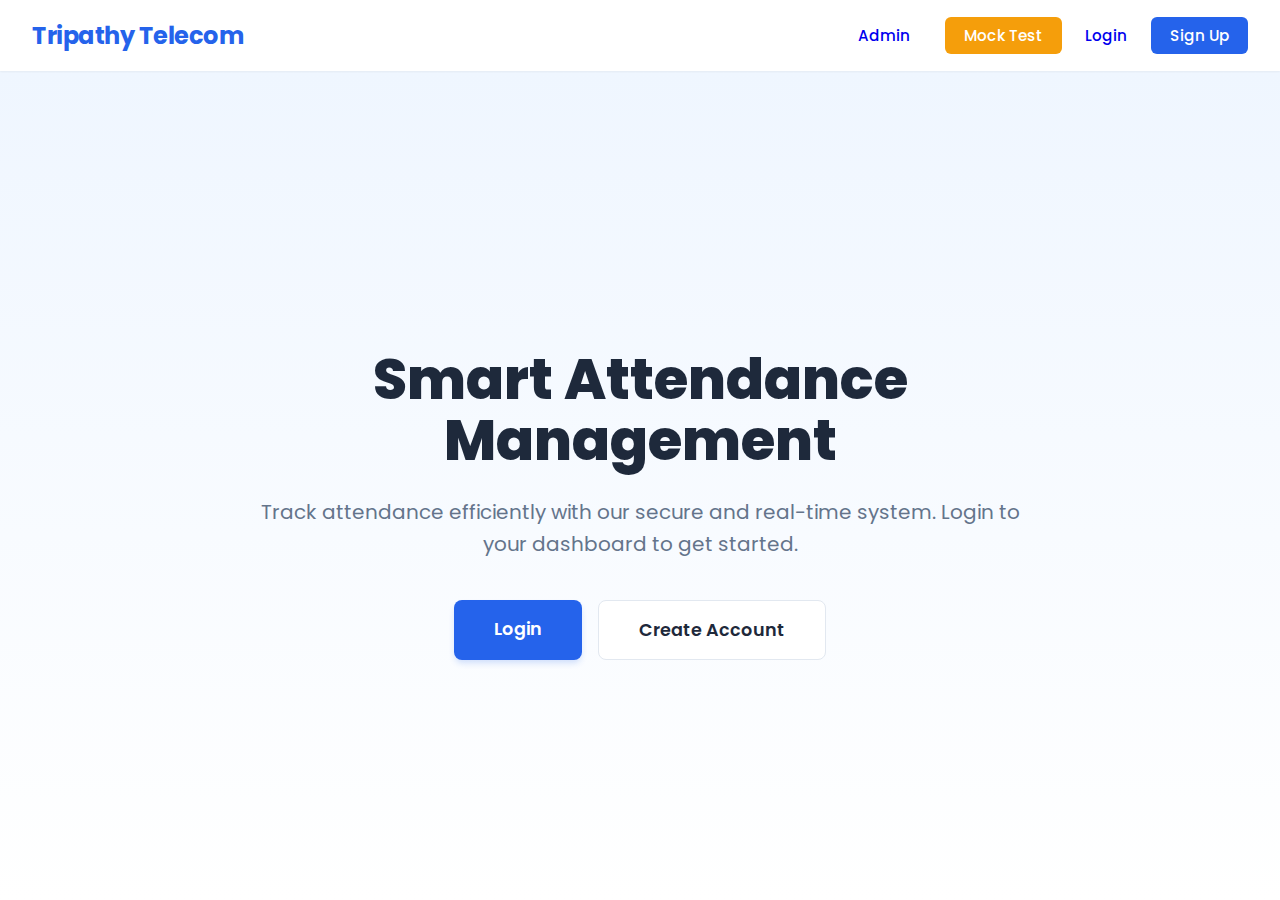
<file: index.html>
<!DOCTYPE html>
<html lang="en">

<head>
    <meta charset="UTF-8">
    <meta name="viewport" content="width=device-width, initial-scale=1.0">
    <title>Attendance System</title>
    <link rel="stylesheet" href="style.css">
    <!-- Google Fonts -->
    <link href="https://fonts.googleapis.com/css2?family=Poppins:wght@400;500;600&display=swap" rel="stylesheet">
</head>

<body>

    <!-- Navbar -->
    <nav class="navbar">
        <div class="logo">Tripathy Telecom</div>
        <div class="nav-links">
            <a href="admin.html" class="nav-btn admin-btn">Admin</a>
            <!-- Auth Links (Show when logged out) -->
            <div id="authLinks">
                <a href="mock-test.html" class="nav-btn" target="_blank"
                    style="background-color: #f59e0b; color: white; border: none;">Mock Test</a>
                <a href="login.html" class="nav-btn">Login</a>
                <a href="signup.html" class="nav-btn signup-btn">Sign Up</a>
            </div>
            <!-- User Links (Show when logged in) -->
            <div id="userLinks" style="display: none;">
                <span id="userEmailDisplay"></span>
                <button id="logoutBtn" class="nav-btn logout-btn">Logout</button>
            </div>
        </div>
    </nav>

    <!-- NOTICE BOARD (Dynamic) -->
    <div id="siteNotice" class="notice-banner" style="display: none;">
        <strong>📢 Announcement:</strong> <span id="noticeText"></span>
    </div>

    <!-- Landing Page (Show when logged out) -->
    <div id="landingPage" class="landing-container">
        <div class="hero-content">
            <h1>Smart Attendance Management</h1>
            <p>Track attendance efficiently with our secure and real-time system. Login to your dashboard to get
                started.</p>
            <div class="hero-buttons">
                <a href="login.html" class="cta-btn">Login</a>
                <a href="signup.html" class="cta-btn secondary">Create Account</a>
            </div>
        </div>
    </div>

    <!-- Dashboard (Show when logged in) -->
    <div id="dashboardPage" class="container" style="display: none;">
        <header class="dashboard-header">
            <h1>Attendance Dashboard</h1>
        </header>

        <section class="attendance-form">
            <h2>Mark Attendance</h2>
            <form id="attendanceForm">
                <div class="form-group">
                    <label for="name">Name:</label>
                    <input type="text" id="name" name="name" placeholder="Enter employee name" required>
                </div>
                <button type="submit" id="markBtn">Mark Present</button>
            </form>
        </section>

        <section class="attendance-log">
            <h2>Attendance Log</h2>
            <div class="table-container">
                <table id="attendanceTable">
                    <thead>
                        <tr>
                            <th>Name</th>
                            <th>Date</th>
                            <th>Time</th>
                            <th>Action</th>
                        </tr>
                    </thead>
                    <tbody>
                        <!-- Attendance records will be inserted here -->
                    </tbody>
                </table>
            </div>
        </section>
        <footer class="main-footer">
            <div>&copy; 2026 Tripathy Telecom. All rights reserved.</div>
            <div class="footer-links">
                <a href="index.html">Home</a>
                <a href="admin.html">Admin Login</a>
            </div>
        </footer>
    </div>

    <script>
        document.addEventListener('DOMContentLoaded', () => {
            // Check for Notice
            const notice = localStorage.getItem('site_announcement');
            if (notice) {
                const noticeEl = document.getElementById('siteNotice');
                const textEl = document.getElementById('noticeText');
                if (noticeEl && textEl) {
                    textEl.textContent = notice;
                    noticeEl.style.display = 'block';
                }
            }
        });
    </script>
    <script src="script.js"></script>
</body>

</html>
</file>
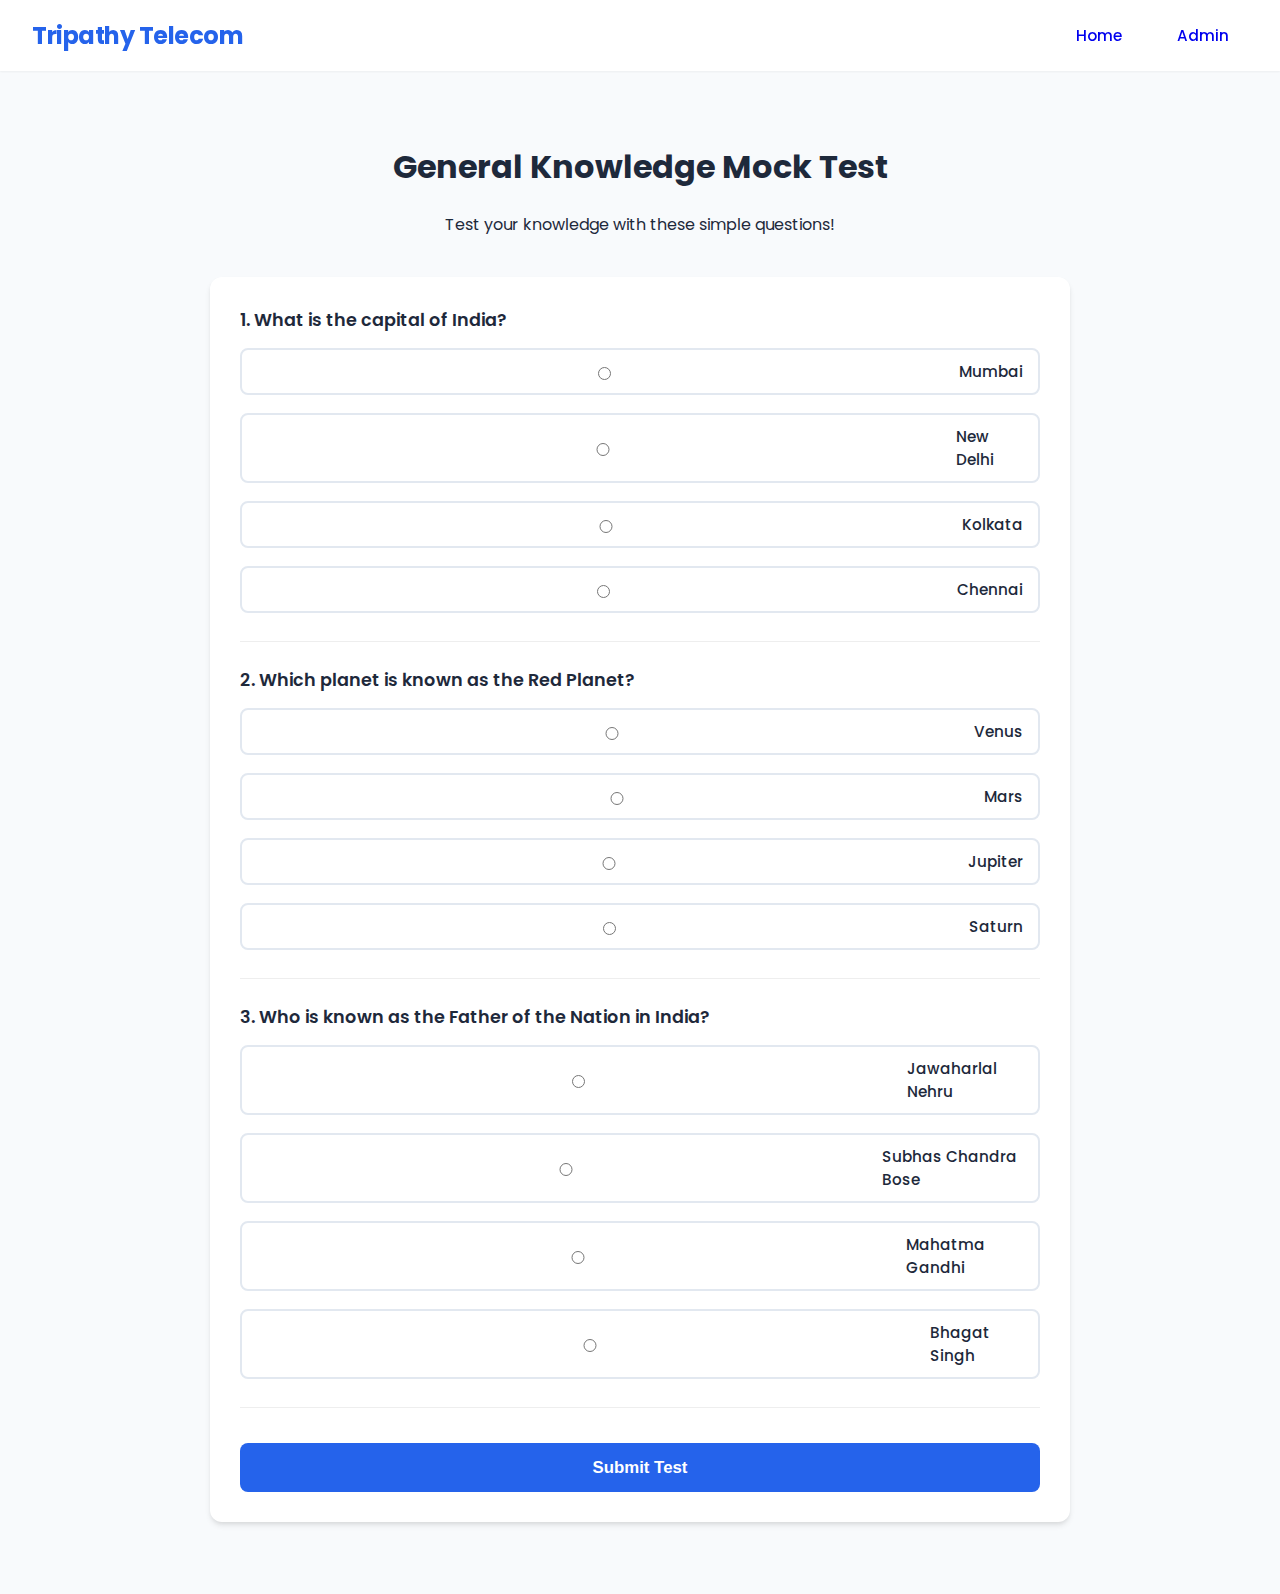
<file: mock-test.html>
<!DOCTYPE html>
<html lang="en">

<head>
    <meta charset="UTF-8">
    <meta name="viewport" content="width=device-width, initial-scale=1.0">
    <title>Mock Test - Tripathy Telecom</title>
    <link rel="stylesheet" href="style.css">
    <link href="https://fonts.googleapis.com/css2?family=Poppins:wght@400;500;600&display=swap" rel="stylesheet">
    <style>
        .quiz-container {
            max-width: 800px;
            margin: 40px auto;
            background: white;
            padding: 30px;
            border-radius: 12px;
            box-shadow: var(--shadow-md);
        }

        .question-card {
            margin-bottom: 25px;
            padding-bottom: 20px;
            border-bottom: 1px solid #eee;
        }

        .question-text {
            font-weight: 600;
            font-size: 1.1rem;
            margin-bottom: 15px;
            color: #1e293b;
        }

        .options-grid {
            display: grid;
            gap: 10px;
        }

        .option-label {
            display: flex;
            align-items: center;
            padding: 10px 15px;
            border: 2px solid #e2e8f0;
            border-radius: 8px;
            cursor: pointer;
            transition: all 0.2s;
        }

        .option-label:hover {
            border-color: var(--primary-color);
            background-color: #f0f9ff;
        }

        .option-input {
            margin-right: 12px;
        }

        .result-box {
            display: none;
            margin-top: 30px;
            padding: 20px;
            border-radius: 8px;
            text-align: center;
            background-color: #f0fdf4;
            border: 1px solid #bbf7d0;
        }

        .score-text {
            font-size: 1.5rem;
            font-weight: 700;
            color: #166534;
        }
    </style>
</head>

<body>
    <!-- Navbar -->
    <nav class="navbar">
        <div class="logo">Tripathy Telecom</div>
        <div class="nav-links">
            <a href="index.html" class="nav-btn">Home</a>
            <a href="admin.html" class="nav-btn admin-btn">Admin</a>
        </div>
    </nav>

    <div class="container">
        <header style="text-align: center; margin: 40px 0 20px;">
            <h1>General Knowledge Mock Test</h1>
            <p>Test your knowledge with these simple questions!</p>
        </header>

        <div class="quiz-container">
            <form id="quizForm">
                <!-- Q1 -->
                <div class="question-card">
                    <div class="question-text">1. What is the capital of India?</div>
                    <div class="options-grid">
                        <label class="option-label"><input type="radio" name="q1" value="Mumbai" class="option-input">
                            Mumbai</label>
                        <label class="option-label"><input type="radio" name="q1" value="New Delhi"
                                class="option-input"> New Delhi</label>
                        <label class="option-label"><input type="radio" name="q1" value="Kolkata" class="option-input">
                            Kolkata</label>
                        <label class="option-label"><input type="radio" name="q1" value="Chennai" class="option-input">
                            Chennai</label>
                    </div>
                </div>

                <!-- Q2 -->
                <div class="question-card">
                    <div class="question-text">2. Which planet is known as the Red Planet?</div>
                    <div class="options-grid">
                        <label class="option-label"><input type="radio" name="q2" value="Venus" class="option-input">
                            Venus</label>
                        <label class="option-label"><input type="radio" name="q2" value="Mars" class="option-input">
                            Mars</label>
                        <label class="option-label"><input type="radio" name="q2" value="Jupiter" class="option-input">
                            Jupiter</label>
                        <label class="option-label"><input type="radio" name="q2" value="Saturn" class="option-input">
                            Saturn</label>
                    </div>
                </div>

                <!-- Q3 -->
                <div class="question-card">
                    <div class="question-text">3. Who is known as the Father of the Nation in India?</div>
                    <div class="options-grid">
                        <label class="option-label"><input type="radio" name="q3" value="Jawaharlal Nehru"
                                class="option-input"> Jawaharlal Nehru</label>
                        <label class="option-label"><input type="radio" name="q3" value="Subhas Chandra Bose"
                                class="option-input"> Subhas Chandra Bose</label>
                        <label class="option-label"><input type="radio" name="q3" value="Mahatma Gandhi"
                                class="option-input"> Mahatma Gandhi</label>
                        <label class="option-label"><input type="radio" name="q3" value="Bhagat Singh"
                                class="option-input"> Bhagat Singh</label>
                    </div>
                </div>

                <button type="submit" class="auth-btn" style="width: 100%; margin-top: 10px;">Submit Test</button>
            </form>

            <div id="resultBox" class="result-box">
                <h3>Quiz Completed!</h3>
                <p>Your Score: <span id="scoreVal" class="score-text">0/3</span></p>
                <button onclick="location.reload()" class="action-btn"
                    style="background-color: var(--primary-color); color: white; margin-top: 15px;">Retake Test</button>
            </div>
        </div>
    </div>

    <script>
        document.getElementById('quizForm').addEventListener('submit', function (e) {
            e.preventDefault();

            // Answers
            const answers = {
                q1: 'New Delhi',
                q2: 'Mars',
                q3: 'Mahatma Gandhi'
            };

            let score = 0;
            const formData = new FormData(this);

            // Check Answers
            for (let [key, value] of formData.entries()) {
                if (value === answers[key]) {
                    score++;
                }
            }

            // Show Result
            document.getElementById('quizForm').style.display = 'none';
            const resultBox = document.getElementById('resultBox');
            document.getElementById('scoreVal').textContent = `${score}/${Object.keys(answers).length}`;
            resultBox.style.display = 'block';
        });
    </script>
</body>

</html>
</file>
<file: style.css>
:root {
    --primary-color: #2563eb;
    /* Modern Blue */
    --primary-hover: #1d4ed8;
    --secondary-color: #64748b;
    --danger-color: #ef4444;
    --bg-color: #f8fafc;
    --surface-color: #ffffff;
    --text-main: #1e293b;
    --text-muted: #64748b;
    --border-color: #e2e8f0;
    --shadow-sm: 0 1px 2px 0 rgba(0, 0, 0, 0.05);
    --shadow-md: 0 4px 6px -1px rgba(0, 0, 0, 0.1), 0 2px 4px -1px rgba(0, 0, 0, 0.06);
}

body {
    font-family: 'Poppins', sans-serif;
    background-color: var(--bg-color);
    color: var(--text-main);
    margin: 0;
    padding: 0;
    display: flex;
    flex-direction: column;
    min-height: 100vh;
}

/* Navbar */
.navbar {
    background-color: var(--surface-color);
    padding: 1rem 2rem;
    display: flex;
    justify-content: space-between;
    align-items: center;
    box-shadow: var(--shadow-sm);
    position: sticky;
    top: 0;
    z-index: 100;
}

.logo {
    font-size: 1.5rem;
    font-weight: 700;
    color: var(--primary-color);
    letter-spacing: -0.5px;
}

.nav-links {
    display: flex;
    gap: 1rem;
    align-items: center;
}

.nav-btn {
    text-decoration: none;
    font-weight: 500;
    padding: 0.5rem 1.2rem;
    border-radius: 6px;
    transition: all 0.2s;
    font-size: 0.95rem;
    cursor: pointer;
    border: none;
    background: transparent;
}

.nav-btn.login-link {
    color: var(--text-main);
}

.nav-btn.login-link:hover {
    color: var(--primary-color);
}

.nav-btn.signup-btn {
    background-color: var(--primary-color);
    color: white;
}

.nav-btn.signup-btn:hover {
    background-color: var(--primary-hover);
    transform: translateY(-1px);
}

.nav-btn.logout-btn {
    background-color: #fee2e2;
    color: #991b1b;
}

.nav-btn.logout-btn:hover {
    background-color: #fecaca;
}

/* Landing Page */
.landing-container {
    flex: 1;
    display: flex;
    justify-content: center;
    align-items: center;
    text-align: center;
    padding: 4rem 2rem;
    background: linear-gradient(180deg, #eff6ff 0%, #ffffff 100%);
}

.hero-content {
    max-width: 800px;
}

.hero-content h1 {
    font-size: 3.5rem;
    margin-bottom: 1.5rem;
    color: #1e293b;
    line-height: 1.1;
    font-weight: 800;
}

.hero-content p {
    font-size: 1.25rem;
    color: var(--text-muted);
    margin-bottom: 2.5rem;
    line-height: 1.6;
}

.hero-buttons {
    display: flex;
    gap: 1rem;
    justify-content: center;
}

.cta-btn {
    padding: 1rem 2.5rem;
    border-radius: 8px;
    text-decoration: none;
    font-weight: 600;
    font-size: 1.1rem;
    transition: all 0.2s;
}

.cta-btn:first-child {
    background-color: var(--primary-color);
    color: white;
    box-shadow: 0 4px 6px -1px rgba(37, 99, 235, 0.2);
}

.cta-btn:first-child:hover {
    background-color: var(--primary-hover);
    transform: translateY(-2px);
    box-shadow: 0 10px 15px -3px rgba(37, 99, 235, 0.3);
}

.cta-btn.secondary {
    background-color: white;
    color: var(--text-main);
    border: 1px solid var(--border-color);
}

.cta-btn.secondary:hover {
    border-color: var(--text-muted);
    background-color: #f8fafc;
}

/* Auth Pages & Forms */
.container {
    width: 100%;
    max-width: 1000px;
    margin: 2rem auto;
    padding: 0 1rem;
}

.auth-container {
    max-width: 450px;
    background: var(--surface-color);
    padding: 3rem;
    border-radius: 16px;
    box-shadow: var(--shadow-md);
    margin: 4rem auto;
    text-align: center;
    border: 1px solid var(--border-color);
}

.auth-container header h1 {
    margin: 0 0 0.5rem 0;
    color: var(--text-main);
    font-size: 1.8rem;
}

.auth-container header p {
    color: var(--text-muted);
    margin: 0 0 2rem 0;
}

.form-group {
    margin-bottom: 1.5rem;
    text-align: left;
}

label {
    display: block;
    margin-bottom: 0.5rem;
    font-weight: 500;
    color: var(--text-main);
    font-size: 0.95rem;
}

input {
    width: 100%;
    padding: 0.85rem 1rem;
    border: 1px solid var(--border-color);
    border-radius: 8px;
    font-size: 1rem;
    color: var(--text-main);
    background-color: #f8fafc;
    transition: all 0.2s;
    box-sizing: border-box;
    /* Important for padding */
}

input:focus {
    outline: none;
    border-color: var(--primary-color);
    background-color: white;
    box-shadow: 0 0 0 3px rgba(37, 99, 235, 0.1);
}

.auth-btn {
    width: 100%;
    padding: 0.9rem;
    background-color: var(--primary-color);
    color: white;
    border: none;
    border-radius: 8px;
    font-size: 1.05rem;
    font-weight: 600;
    cursor: pointer;
    transition: background-color 0.2s;
    margin-top: 1rem;
}

.auth-btn:hover {
    background-color: var(--primary-hover);
}

.auth-link {
    margin-top: 1.5rem;
    color: var(--text-muted);
    font-size: 0.95rem;
}

.auth-link a {
    color: var(--primary-color);
    text-decoration: none;
    font-weight: 500;
}

.auth-link a:hover {
    text-decoration: underline;
}

/* Dashboard & Table */
.dashboard-header {
    display: flex;
    justify-content: space-between;
    align-items: center;
    margin-bottom: 2rem;
}

.table-container {
    background: var(--surface-color);
    border-radius: 12px;
    box-shadow: var(--shadow-sm);
    border: 1px solid var(--border-color);
    overflow: hidden;
}

table {
    width: 100%;
    border-collapse: collapse;
}

th {
    background-color: #f1f5f9;
    padding: 1rem;
    text-align: left;
    font-weight: 600;
    color: var(--text-muted);
    text-transform: uppercase;
    font-size: 0.85rem;
    letter-spacing: 0.5px;
}

td {
    padding: 1rem;
    border-bottom: 1px solid var(--border-color);
    color: var(--text-main);
}

tr:last-child td {
    border-bottom: none;
}

tr:hover {
    background-color: #f8fafc;
}

/* Responsive */
@media (max-width: 640px) {
    .navbar {
        padding: 1rem;
    }

    .hero-content h1 {
        font-size: 2.5rem;
    }

    .auth-container {
        padding: 2rem;
        margin: 2rem 1rem;
    }
}

/* Notice Banner */
.notice-banner {
    background-color: #fffbeb;
    border: 1px solid #fcd34d;
    color: #92400e;
    padding: 1rem;
    text-align: center;
    border-radius: 8px;
    margin-bottom: 2rem;
    animation: fadeIn 0.5s ease-in;
}

@keyframes fadeIn {
    from {
        opacity: 0;
        transform: translateY(-10px);
    }

    to {
        opacity: 1;
        transform: translateY(0);
    }
}

/* Footer */
.footer-links {
    margin-top: 2rem;
    padding-top: 1rem;
    border-top: 1px solid var(--border-color);
    text-align: center;
    font-size: 0.9rem;
}

.footer-links a {
    color: var(--text-muted);
    text-decoration: none;
    margin: 0 10px;
    font-weight: 500;
}

.footer-links a:hover {
    color: var(--primary-color);
    text-decoration: underline;
}
</file>
